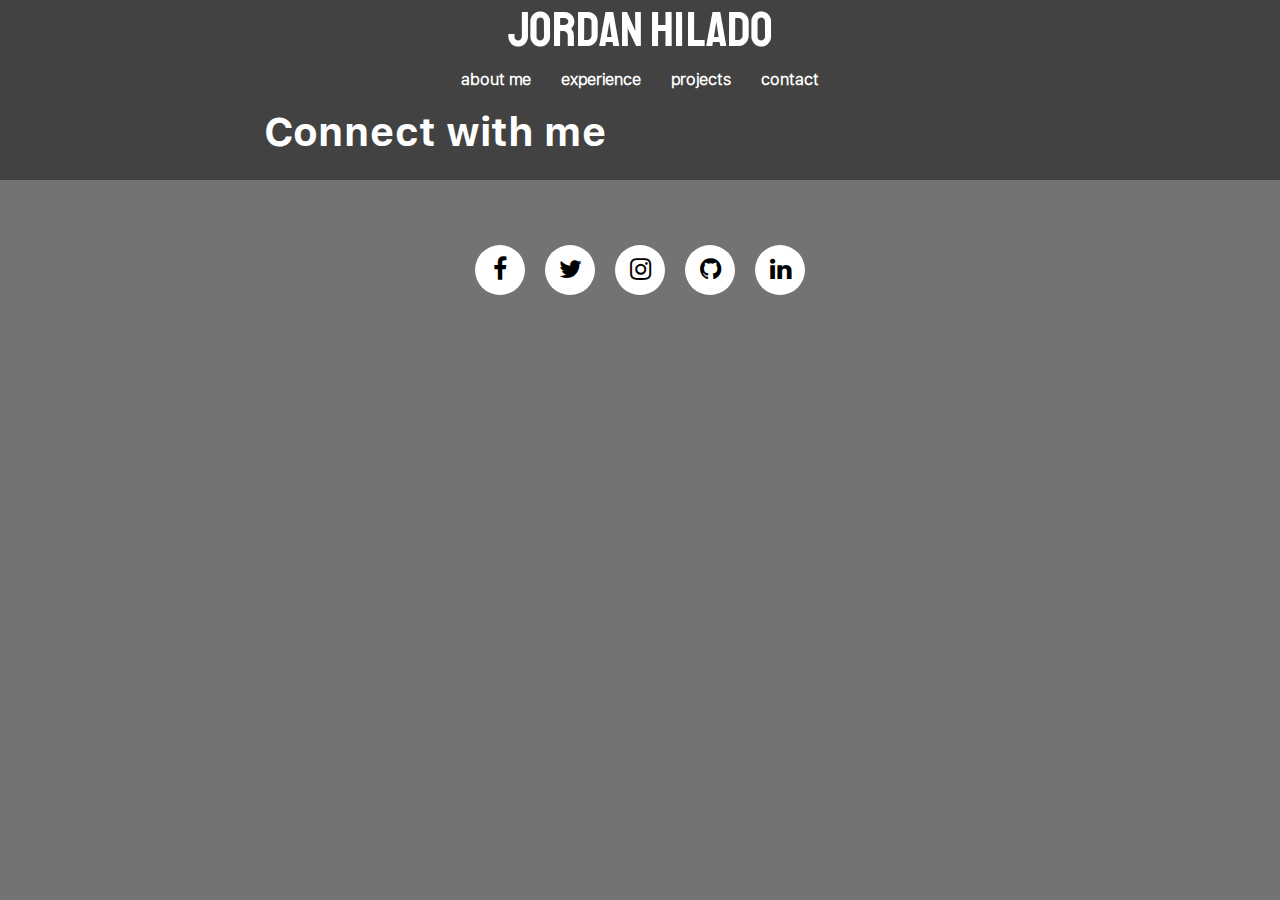
<file: contact.html>
<!DOCTYPE html>

<html lang="en">
    <head>
        <link href="https://stackpath.bootstrapcdn.com/bootstrap/4.5.0/css/bootstrap.min.css" rel="stylesheet">
        <link href="styles.css" rel="stylesheet">
        <link href="https://fonts.googleapis.com/css2?family=Staatliches&display=swap" rel="stylesheet">
        <link href="https://stackpath.bootstrapcdn.com/font-awesome/4.7.0/css/font-awesome.min.css" rel="stylesheet">
        <link rel="shortcut icon" type="image/png" href="./pics/circlecrop.png">
        <title>Jordan Hilado - Contact Me</title>
    </head>
    <body>
        <header class="hob">
            <h1><a class="title" id="title" href="index.html">Jordan Hilado</a></h1>
            <p class="toptext"><a class="toplink" href="index.html">about me</a><a class="toplink" href="experience.html">experience</a><a class="toplink" href="projects.html">projects</a><a class="toplink" href="contact.html">contact</a></p>            <h2 class="hobtitle">Connect with me</h2>
        </header>
        <div class="social-menu">
            <!-- source: https://codepen.io/unixvalue/pen/qBBvNEO-->
            <ul>
                <li><a href="https://www.facebook.com/jordanhilado/" target="_blank"><i class="fa fa-facebook"></i></a></li>
                <li><a href="https://twitter.com/jordanhilado" target="_blank"><i class="fa fa-twitter"></i></a></li>
                <li><a href="https://www.instagram.com/jordanhilado/" target="_blank"><i class="fa fa-instagram"></i></a></li>
                <li><a href="https://github.com/jordanhilado" target="_blank"><i class="fa fa-github"></i></a></li>
                <li><a href="https://www.linkedin.com/in/jordanhilado" target="_blank"><i class="fa fa-linkedin"></i></a></li>
            </ul>
        </div>
    </body>
</html>
</file>
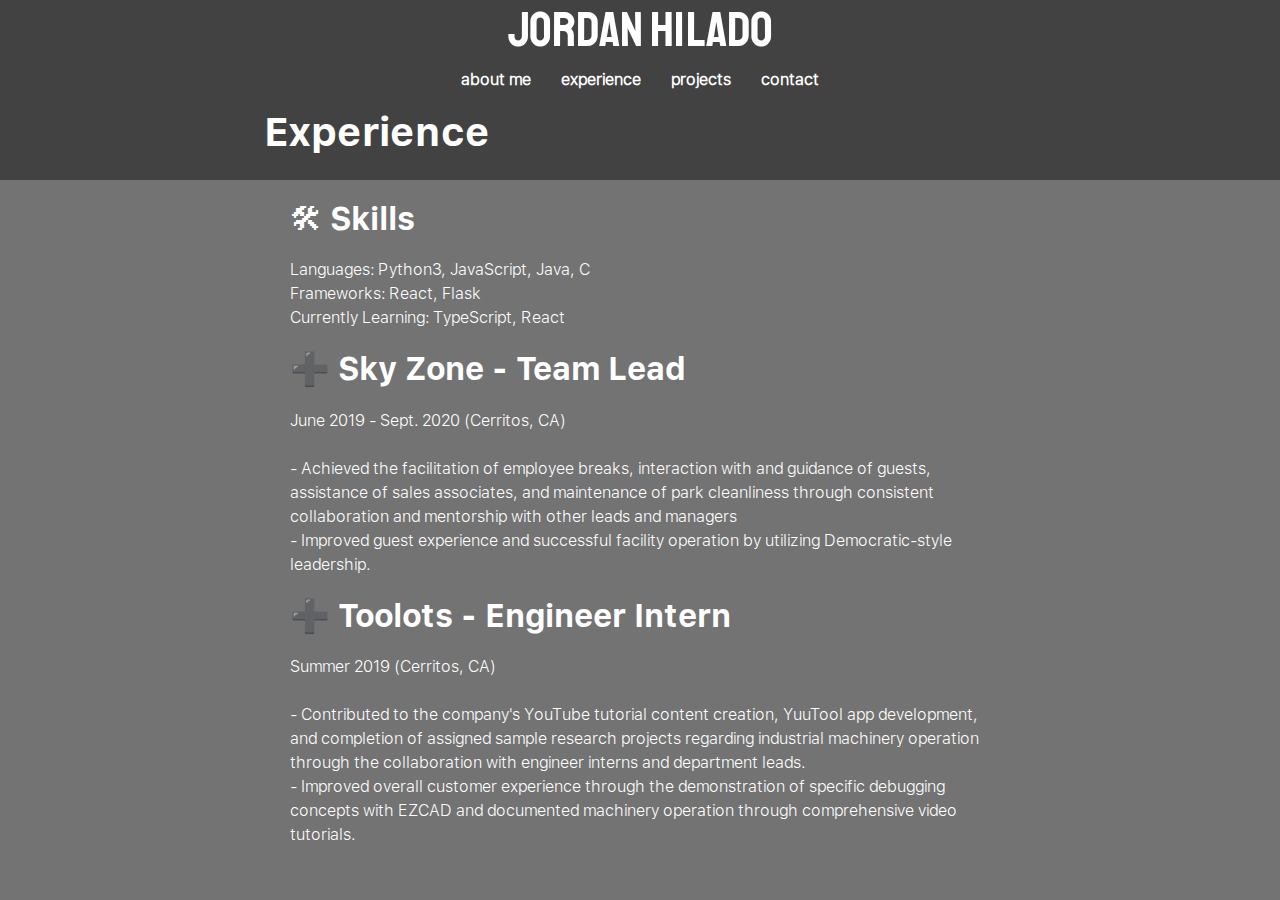
<file: experience.html>
<!DOCTYPE html>

<html lang="en">
    <head>
        <link href="https://stackpath.bootstrapcdn.com/bootstrap/4.5.0/css/bootstrap.min.css" rel="stylesheet">
        <link href="styles.css" rel="stylesheet">
        <link href="https://fonts.googleapis.com/css2?family=Staatliches&display=swap" rel="stylesheet">
        <link rel="shortcut icon" type="image/png" href="./pics/circlecrop.png">
        <title>Jordan Hilado - Experience</title>
    </head>
    <body>
        <header class="hob">
            <h1><a class="title" id="title" href="index.html">Jordan Hilado</a></h1>
            <p class="toptext"><a class="toplink" href="index.html">about me</a><a class="toplink" href="experience.html">experience</a><a class="toplink" href="projects.html">projects</a><a class="toplink" href="contact.html">contact</a></p>            <h2 class="hobtitle">Experience</h2>
        </header>
        <h2 class="oof">🛠 Skills</h2>
        <p class="info">Languages: Python3, JavaScript, Java, C</p>
        <p class="info">Frameworks: React, Flask</p>
        <p class="info">Currently Learning: TypeScript, React</p>
        <h2 class="oof">➕ Sky Zone - Team Lead</h2>
        <p class="info">June 2019 - Sept. 2020 (Cerritos, CA)</p><br>
        <p class="info">- Achieved the facilitation of employee breaks, interaction with and guidance of guests, assistance of sales associates, and maintenance of park cleanliness through consistent collaboration and mentorship with other leads and managers <br>
            - Improved guest experience and successful facility operation by utilizing Democratic-style leadership.</p>
        <h2 class="oof">➕ Toolots - Engineer Intern</h2>
        <p class="info">Summer 2019 (Cerritos, CA)</p><br>
        <p class="info">- Contributed to the company's YouTube tutorial content creation, YuuTool app development, and completion of assigned sample research projects regarding industrial machinery operation through the collaboration with engineer interns and department leads.<br>
            - Improved overall customer experience through the demonstration of specific debugging concepts with EZCAD and documented machinery operation through comprehensive video tutorials.
            </p>
    </body>
</html>
</file>
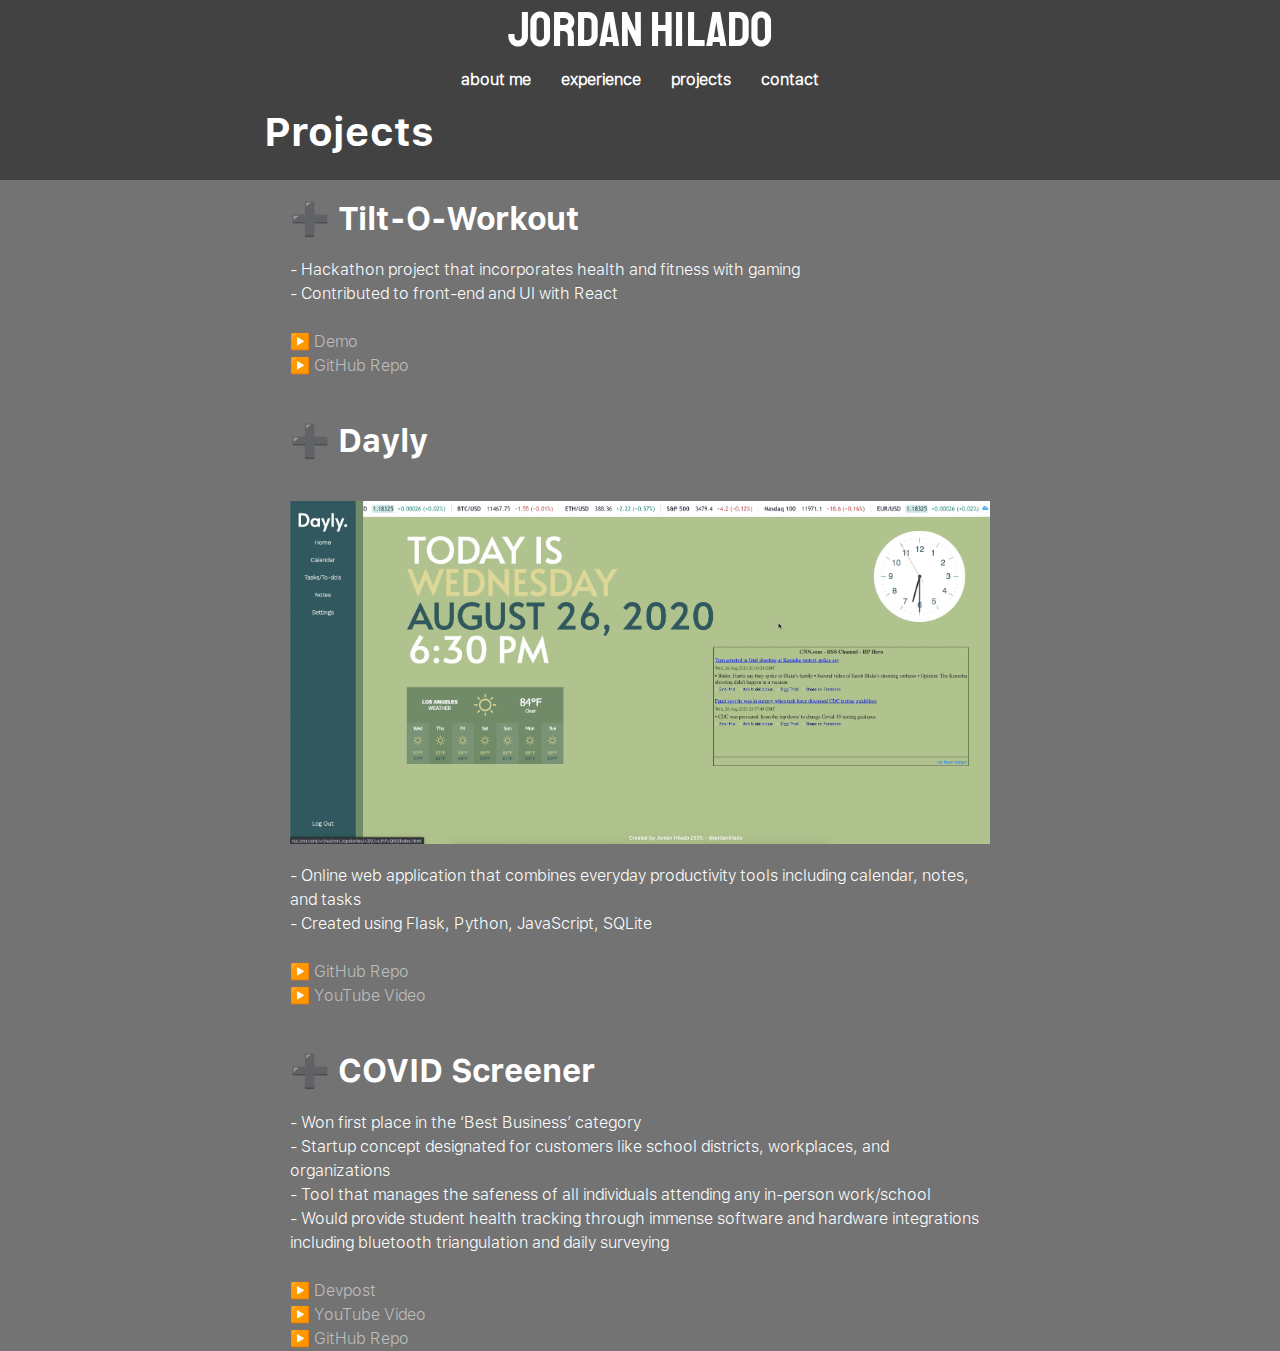
<file: projects.html>
<!DOCTYPE html>

<html lang="en">
    <head>
        <link href="https://stackpath.bootstrapcdn.com/bootstrap/4.5.0/css/bootstrap.min.css" rel="stylesheet">
        <link href="styles.css" rel="stylesheet">
        <link href="https://fonts.googleapis.com/css2?family=Staatliches&display=swap" rel="stylesheet">
        <link rel="shortcut icon" type="image/png" href="./pics/circlecrop.png">
        <title>Jordan Hilado - Projects</title>
    </head>
    <body>
        <header class="hob">
            <h1><a class="title" id="title" href="index.html">Jordan Hilado</a></h1>
            <p class="toptext"><a class="toplink" href="index.html">about me</a><a class="toplink" href="experience.html">experience</a><a class="toplink" href="projects.html">projects</a><a class="toplink" href="contact.html">contact</a></p>
            <h2 class="hobtitle">Projects</h2>
        </header>
        <h2 class="oof">➕ Tilt-O-Workout</h2>
        <p class="info">- Hackathon project that incorporates health and fitness with gaming<br>
            - Contributed to front-end and UI with React
            </p>
            <br>
            <p class="info">▶️ <a target="_blank" id="hobbies" href="https://tilt-o-workout.netlify.app/">Demo</a></p>
            <p class="info">▶️ <a target="_blank" id="hobbies" href="https://github.com/redxzeta/liquid-app">GitHub Repo</a></p>
        <br>
        <h2 class="oof">➕ Dayly</h2>
        <img src="./pics/dayly2.png" class="oof" alt="Dayly">
        <p class="info">- Online web application that combines everyday productivity tools including calendar, notes, and tasks<br>
            - Created using Flask, Python, JavaScript, SQLite
            </p>
        <br>
        <p class="info">▶️ <a target="_blank" id="hobbies" href="https://github.com/jordanhilado/Dayly">GitHub Repo</a></p>
        <p class="info">▶️ <a target="_blank" id="hobbies" href="https://www.youtube.com/watch?v=julK_HCWhmg&t=31s">YouTube Video</a></p><br>
        <h2 class="oof">➕ COVID Screener</h2>
        <p class="info">- Won first place in the ‘Best Business’ category<br>
            - Startup concept designated for customers like school districts, workplaces, and organizations<br>
            - Tool that manages the safeness of all individuals attending any in-person work/school<br>
            - Would provide student health tracking through immense software and hardware integrations including bluetooth triangulation and daily surveying
            </p>
        <br>
        <p class="info">▶️ <a target="_blank" id="hobbies" href="https://devpost.com/software/covid-screener?ref_content=user-portfolio&ref_feature=in_progress">Devpost</a></p>
        <p class="info">▶️ <a target="_blank" id="hobbies" href="https://youtu.be/DkIX804KjZs">YouTube Video</a></p>
        <p class="info">▶️ <a target="_blank" id="hobbies" href="https://github.com/jordanhilado/COVID-Screener">GitHub Repo</a></p>
    </body>
</html>
</file>
<file: styles.css>
h1
{
    text-align: center;
    color: white;
    font-family: 'Staatliches', cursive;
    font-weight: 200;
    font-size: 50px;
}
.main
{
    height: 430px;
    background: #424242;
    background-size: 100%;
}
.hob
{
    height: 180px;
    background: #424242;
    background-size: 100%;
}
.hobtitle
{
    color: white;
    font-size: 40px;
    font-family:"SF-Pro-Bold";
    padding: 0;
    position: relative;
    left: 48%;
    transform: translateX(-50%);
    max-width: 700px;
    margin: inherit;
}
.title
{
    color: white;
}
#title:hover
{
    text-decoration: none;
    color: inherit;

}
body
{
    background: #737373;
}
.toptext
{
    text-align: center;
    font-family: SF-Pro-Light;
    font-size: 16px;
    font-weight: 600;
}
.toplink
{
    padding-right: 10px;
    color: white;
    border: none;
    padding: 10px 10px;
    margin: 4px 5px;
    transition: 0.4s;
    border-radius: 20px;
}
.toplink:hover
{
    border-radius: 20px;
    text-decoration: none;
    background-color: #585858;
    color: white;
}
#hobbies
{
    color: #bebebe;
}
#hobbies-index
{
    color: #bebebe;
    position: relative;
    margin: 500px;
}
.maintext
{
    color: white;
    font-family: SF-Pro-Light;
    padding: 1em;
    position: relative;
    left: 50%;
    transform: translateX(-50%);
    max-width: 700px;
    margin: inherit;
}
.email {
    color: darkgrey;
}
.email:hover {
    color: lightpink;
}
.info
{
    color: white;
    font-family: SF-Pro-Light;
    text-align: left;
    padding: 0;
    position: relative;
    left: 50%;
    transform: translateX(-50%);
    max-width: 700px;
    margin: inherit;
}
.oof
{
    color: white;
    font-family: SF-Pro-Bold;
    text-align: left;
    padding-top: 20px;
    padding-bottom: 20px;
    position: relative;
    left: 50%;
    transform: translateX(-50%);
    max-width: 700px;
    margin: inherit;
}
@font-face
{
    font-family: 'SF-Pro-Light';
    src: url("sfpro/SFProText-Light.ttf");
    font-style: normal;
    font-weight: 100;
}
@font-face
{
    font-family: 'SF-Pro-Bold';
    src: url("sfpro/SFProText-Bold.ttf");
    font-style: normal;
    font-weight: 100;
}
.mainimage
{
    display: block;
    margin-left: auto;
    margin-right: auto;
    width: inherit;
    border-radius: 50%;
}
.boba
{
    text-align: left;
    color: white;
}
.hikes
{
    display: block;
    margin-left: auto;
    margin-right: auto;
    width: inherit;
    border-radius: 0%;
}
.center
{
    margin: 20px 500px;
    color: white;
}
.alert
{
    margin: auto;
    width: 470px;
}
/* source: https://codepen.io/unixvalue/pen/qBBvNEO*/
.social-menu ul {
    position: absolute;
    top: 30%;
    left: 50%;
    transform: translate(-50%, -50%);
    padding: 0;
    margin: 0;
    display: flex;
}
.social-menu ul li {
    list-style: none;
    margin: 0 10px;
}
.social-menu ul li .fa {
    color: #000000;
    font-size: 25px;
    line-height: 50px;
    transition: .5s;
}
.social-menu ul li .fa:hover {
    color: #ffffff;
}
.social-menu ul li a {
    position: relative;
    display: block;
    width: 50px;
    height: 50px;
    border-radius: 50%;
    background-color: white;
    text-align: center;
    transition: 0.5s;
    transform: translate(0,0px);
}
.social-menu ul li a:hover {
    transform: rotate(0deg) skew(0deg) translate(0, -10px);
}
.social-menu ul li:nth-child(1) a:hover {
    background-color: #3b5999;
}
.social-menu ul li:nth-child(2) a:hover {
    background-color: #55acee;
}
.social-menu ul li:nth-child(3) a:hover {
    background-color: #e4405f;
}
.social-menu ul li:nth-child(4) a:hover {
    background-color: #6f42c1;
}
.social-menu ul li:nth-child(5) a:hover {
    background-color: #0077B5;
}

/* source: https://www.w3schools.com/howto/howto_js_scroll_to_top.asp*/
#myBtn {
  display: none; /* Hidden by default */
  position: fixed; /* Fixed/sticky position */
  bottom: 60px; /* Place the button at the bottom of the page */
  right: 70px; /* Place the button 30px from the right */
  z-index: 99; /* Make sure it does not overlap */
  border: none; /* Remove borders */
  outline: none; /* Remove outline */
  background-color: #424242; /* Set a background color */
  color: white; /* Text color */
  cursor: pointer; /* Add a mouse pointer on hover */
  padding: 10px; /* Some padding */
  border-radius: 15px; /* Rounded corners */
  font-size: 18px; /* Increase font size */
  transition: 0.4s;
  font-family: SF-Pro-Bold;
}
#myBtn:hover {
  background-color: #555; /* Add a dark-grey background on hover */
}

/*source: https://www.darkcode.info/2018/12/slideshow-with-navigation-buttons-using.html*/
.slidershow{
  width: 300px;
  height: 300px;
  overflow: hidden;
  border-radius: 50%;
}
.middle{
  position: relative;
  top: 63%;
  left: 50%;
  transform: translate(-50%,-90%);
}
.navigation{
  position: absolute;
  bottom: 20px;
  left: 50%;
  transform: translateX(-50%);
  display: flex;
}
.bar{
  width: 15px;
  height: 15px;
  border: 2px solid #fff;
  margin: 2px;
  cursor: pointer;
  transition: 0.4s;
}
.bar:hover{
  background: #fff;
}

input[name="r"]{
    position: absolute;
    visibility: hidden;
}
.slides{
  width: 500%;
  height: 100%;
  display: flex;
}

.slide{
  width: 20%;
  transition: 0.6s;
}
.slide img{
  width: 100%;
  height: 100%;
}

#r1:checked ~ .s1{
  margin-left: 0;
}
#r2:checked ~ .s1{
  margin-left: -20%;
}
#r3:checked ~ .s1{
  margin-left: -40%;
}
#r4:checked ~ .s1{
  margin-left: -60%;
}
#r5:checked ~ .s1{
  margin-left: -80%;
}
</file>
